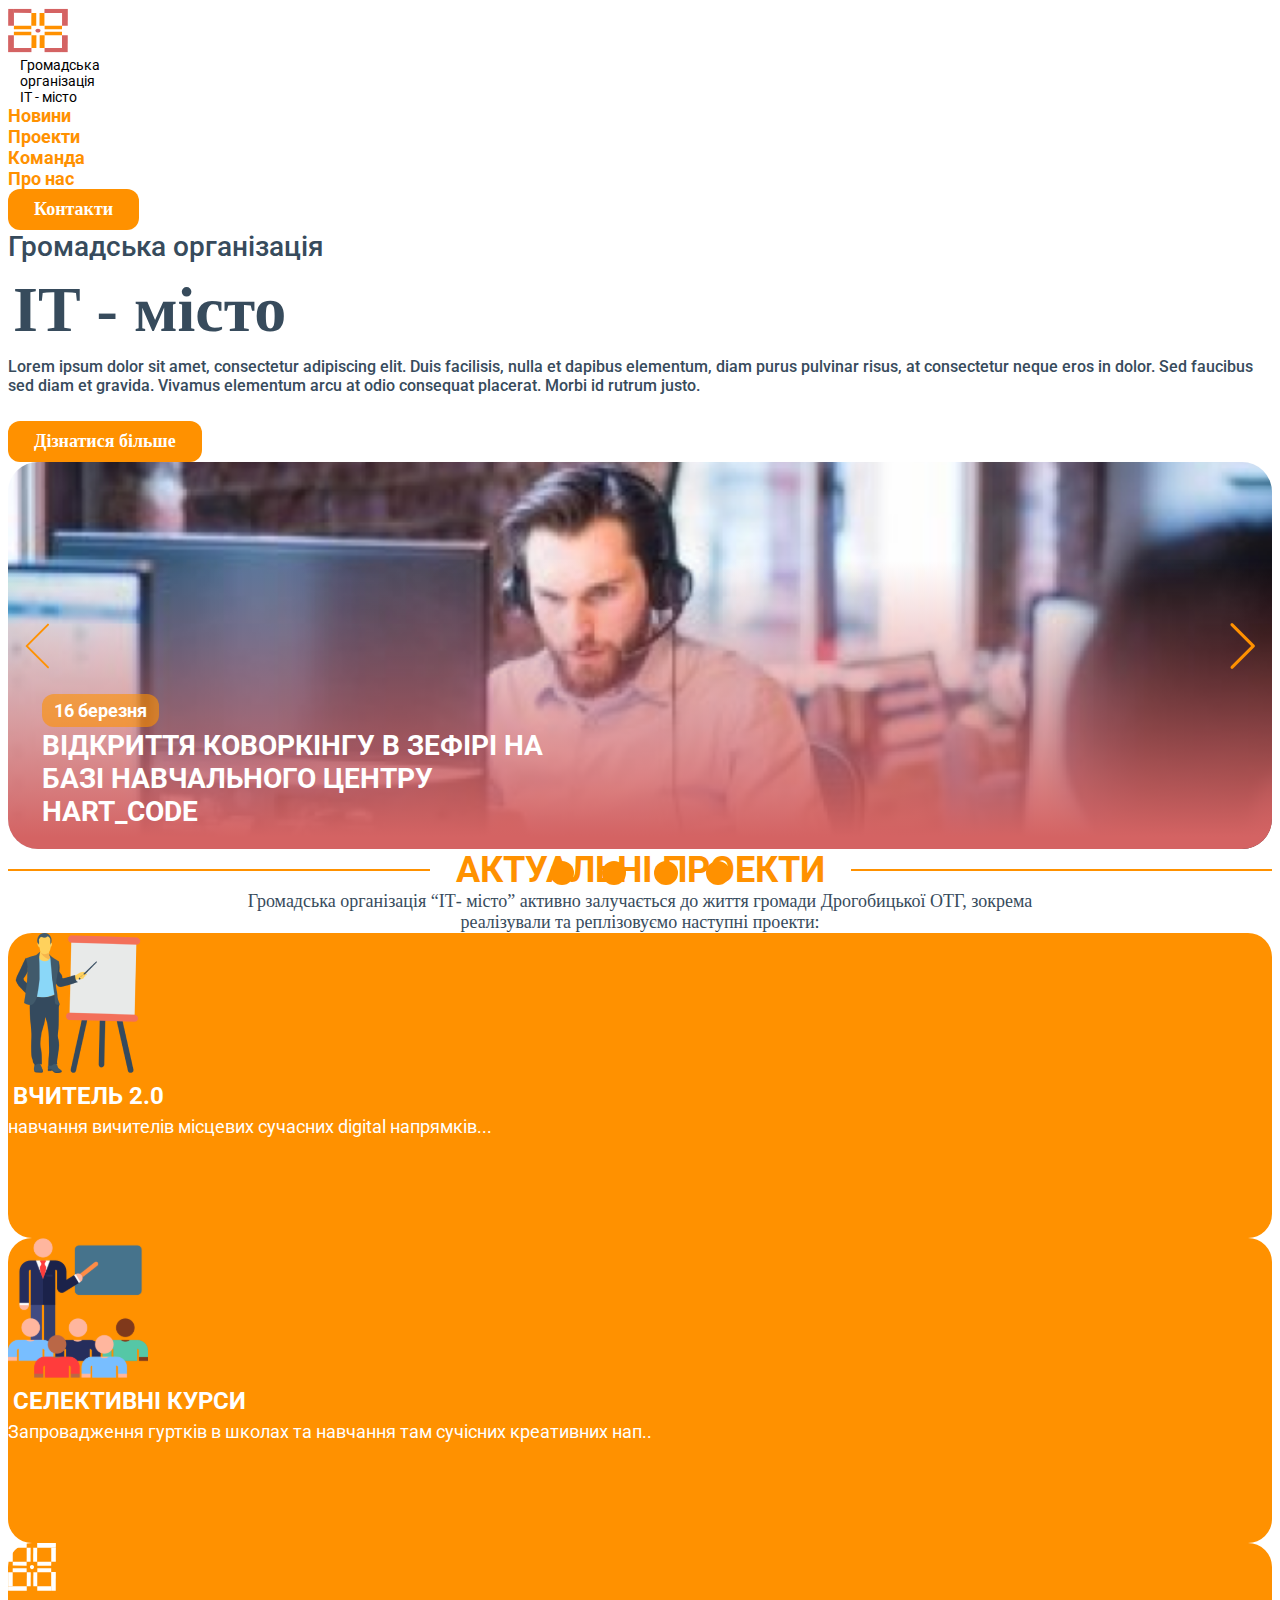
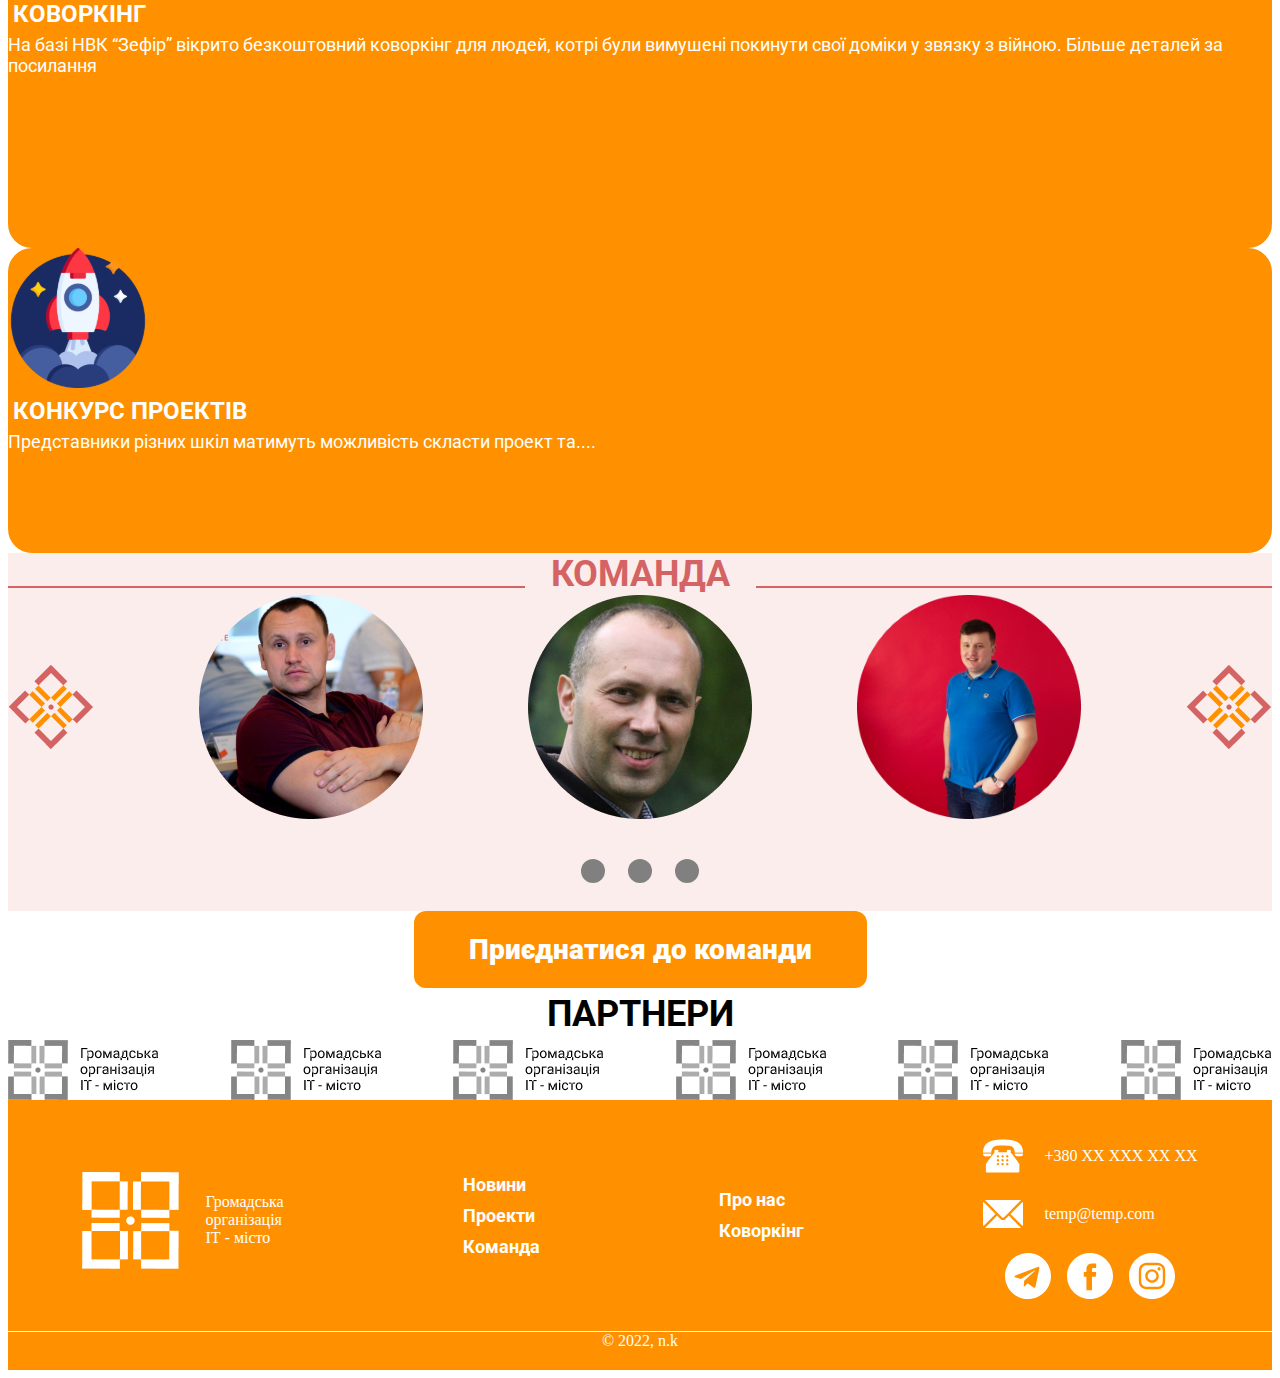
<file: index.html>
<!DOCTYPE html>
<html lang="en">

<head>
   <meta charset="UTF-8">
   <meta http-equiv="X-UA-Compatible" content="IE=edge">
   <meta name="viewport" content="width=device-width, initial-scale=1">
   <title>IT-city</title>
   <link rel="icon" type="image/x-icon" href="img/favicon.ico">
   <link rel="preconnect" href="https://fonts.googleapis.com">
   <link rel="preconnect" href="https://fonts.gstatic.com" crossorigin>
   <link
      href="https://fonts.googleapis.com/css2?family=Inter+Tight:wght@400;700&family=Montserrat:ital,wght@0,100;0,200;0,300;0,400;0,500;0,600;0,700;1,100;1,200;1,300;1,400;1,500;1,600&family=Roboto:ital,wght@0,100;0,300;0,400;0,500;0,700;0,900;1,100;1,300;1,400;1,500;1,700;1,900&display=swap"
      rel="stylesheet">
   <link href="https://cdn.jsdelivr.net/npm/bootstrap@5.2.2/dist/css/bootstrap.min.css" rel="stylesheet"
      integrity="sha384-Zenh87qX5JnK2Jl0vWa8Ck2rdkQ2Bzep5IDxbcnCeuOxjzrPF/et3URy9Bv1WTRi" crossorigin="anonymous">
   <link rel="stylesheet" href="style/reset.css">
   <link rel="stylesheet" href="style/style.css">
   <link rel="stylesheet" href="style/media.css">
</head>

<body>
   <div class="container">
      <div class="row">
         <div class="col-12 d-flex align-items-center mt-4 mb-4">
            <div class="col-6 col-4 col-sm-6 col-md-5 col-lg-5 col-xl-6">
               <div class="logo d-flex">
                  <a href="#" class="d-flex text-decoration-none">
                     <img src="img/Group 2 1.svg" alt="img">
                     <p class="logo-text ">Громадська <br> організація <br> ІТ - місто</p>
                  </a>
               </div>
            </div>
            <div class="col-6 col-xl-6"><!--Тут я додав кол іксел 6-->
               <nav class="d-flex col-12">
                  <ul class="menu d-flex gap-4 align-items-center col-4 col-sm-4 col-md-8 col-lg-10 col-xl-8">
                     <li>
                        <a href="#">Новини</a>
                     </li>
                     <li>
                        <a href="#">Проекти</a>
                     </li>
                     <li>
                        <a href="#">Команда</a>
                     </li>
                     <li>
                        <a href="#">Про нас</a>
                     </li>
                  </ul>
                  <a class=" header__btn btn" href="">Контакти</a>
                  <div class="icon-menu">
                     <span></span>
                  </div>
               </nav>
            </div>
         </div>
      </div>
   </div>

   <div class="container">
      <div class="row hero__revers">
         <div class="col-12 col-sm-12 col-md-6 col-lg-5 col-xl-6 mb-4">
            <div class="hero__title">
               <p class="hero__title-head">Громадська організація </p>
               <h1>ІТ - місто</h1>
               <p>Lorem ipsum dolor sit amet, consectetur adipiscing elit. Duis facilisis, nulla et
                  dapibus elementum, diam
                  purus pulvinar risus, at consectetur neque eros in dolor. Sed faucibus sed diam et gravida. Vivamus
                  elementum arcu at odio consequat placerat. Morbi id rutrum justo.
               </p>
               <a class="btn__title" href="#">Дізнатися більше</a>
            </div>
         </div>
         <div class="col-12 col-sm-12 col-md-6 col-lg-7 col-xl-6 mb-4">
            <div class="events__card">
               <div class="event__image">
                  <div class="gradient">
                     <div class="arrows">
                        <div class="arrow__left"></div>
                        <div class="arrow__right"></div>
                     </div>
                     <div class="event__date">
                        <div class="date"><a href="#">16 березня</a></div>
                     </div>
                     <div class="event__describe">
                        ВІДКРИТТЯ КОВОРКІНГУ В ЗЕФІРІ НА БАЗІ НАВЧАЛЬНОГО ЦЕНТРУ HART_CODE
                     </div>
                  </div>
                  <div class="image__circles">
                     <div class="circles__img"></div>
                     <div class="circles__img"></div>
                     <div class="circles__img"></div>
                     <div class="circles__img"></div>
                  </div>
               </div>
            </div>
         </div>
      </div>
   </div>

   <div class="container">
      <div class="row">
         <div class="col-12 mt-5 mb-5">
            <div class="line">
               <div></div>
               <h2>АКТУАЛЬНІ ПРОЕКТИ</h2>
               <div></div>
            </div>
            <div class="projects__text text">
               <p>
                  Громадська організація “ІТ- місто” активно залучається до життя громади Дрогобицької ОТГ,
                  зокрема реалізували та реплізовуємо наступні проекти:
               </p>
            </div>
         </div>
      </div>
   </div>

   <div class="container">
      <div class="row">
         <div class="col-12 col-sm-6 col-lg-4 col-xl-3 mb-4">
            <div class="item p-3 d-flex flex-column align-items-center">
               <img class="mb-2" src="img/presentation 1.png" alt="">
               <h2 class="text-center mb-2">ВЧИТЕЛЬ 2.0</h2>
               <p class="text-center mb-3">навчання вичителів місцевих сучасних digital напрямків...</p>
            </div>
         </div>
         <div class="col-12 col-sm-6 col-lg-4 col-xl-3 mb-4">
            <div class="item p-3 d-flex flex-column align-items-center">
               <img class="mb-2" src="img/classroom 1.svg" alt="">
               <h2 class="text-center mb-2">СЕЛЕКТИВНІ КУРСИ</h2>
               <p class="text-center mb-3">Запровадження гуртків в школах та навчання там сучісних креативних нап..
               </p>
            </div>
         </div>
         <div class="col-12 col-sm-6 col-lg-4 col-xl-3 mb-4">
            <div class="item p-3 d-flex flex-column align-items-center">
               <img class="mb-2" src="img/Group 2 3.svg" alt="">
               <h2 class="text-center mb-2">КОВОРКІНГ</h2>
               <p class="text-center mb-3">На базі НВК “Зефір” вікрито безкоштовний коворкінг для людей, котрі були
                  вимушені покинути свої доміки у звязку з війною. Більше деталей за посилання</p>
            </div>
         </div>
         <div class="col-12 col-sm-6 col-lg-4 col-xl-3 mb-4">
            <div class="item p-3 d-flex flex-column align-items-center">
               <img class="mb-2" src="img/project 1.svg" alt="">
               <h2 class="text-center mb-2">КОНКУРС ПРОЕКТІВ</h2>
               <p class="text-center mb-3"> Представники різних шкіл матимуть можливість скласти проект та....</p>
            </div>
         </div>
      </div>
   </div>

   <div class="container">
      <div class="row">
         <div class="col-12">
            <div class="team col-sm-12 col-lg-12 col-xl-12 mb-5">
               <div class="team__line mb-5">
                  <div></div>
                  <h2 class="mt-4">КОМАНДА</h2>
                  <div></div>
               </div>
               <div class="_container col-sm-12 col-md-12 col-lg-12 col-xl-12">
                  <div class="team__cards">
                     <div class="team__image team__image-992 ">
                        <img src="img/Group 2 2.png" alt="">
                     </div>
                     <div class="team__image">
                        <img src="img/faceone.png" alt="">
                     </div>
                     <div class="team__image">
                        <img src="img/facetwo.png" alt="">
                     </div>
                     <div class="team__image">
                        <img src="img/facethree.png" alt="">
                     </div>
                     <div class="team__image team__image-992">
                        <img src="img/Group 2 2.png" alt="">
                     </div>
                  </div>
                  <div class="team__circle">
                     <div class="circles-team"></div>
                     <div class="circles-team"></div>
                     <div class="circles-team"></div>
                  </div>
               </div>
            </div>
         </div>
      </div>
   </div>

   <div class="team__btn mb-4">
      <a class="big__btn" href="#">Приєднатися до команди</a>
   </div>

   <div class="container">
      <div class="row">
         <div class="col-12">
            <div class="partners mb-4">
               <div class="_container">
                  <div class="partners__title mb-4">
                     <h2>ПАРТНЕРИ</h2>
                  </div>
                  <div class="partners__image">
                     <div class="partners__img"></div>
                     <div class="partners__img"></div>
                     <div class="partners__img"></div>
                     <div class="partners__img"></div>
                     <div class="partners__img"></div>
                     <div class="partners__img"></div>
                  </div>
               </div>
            </div>
         </div>
      </div>
   </div>

   <div class="container-fluid">
      <div class="row">
         <div class="col-12">
            <footer class="footer mt-4">
               <div class="_container">
                  <div class="footer__main">
                     <div class="footer__logo">
                        <img src="img/Group 2 3.png" alt="">
                        <p>
                           Громадська <br>
                           організація <br>
                           ІТ - місто
                        </p>
                     </div>
                     <div>
                        <ul class="footer__menu">
                           <li><a class="footer__link  " href="">Новини</a></li>
                           <li><a class="footer__link" href="">Проекти</a></li>
                           <li><a class="footer__link" href="">Команда</a></li>
                        </ul>
                     </div>

                     <ul class="footer__menu">
                        <li><a class="footer__link" href="">Про нас</a></li>
                        <li><a class="footer__link" href="">Коворкінг</a></li>
                     </ul>

                     <div class="footer__info">
                        <div class="footer__contacts">
                           <a class="footer__contacts-tel" href="tel:380 XX XXX XX XX">
                              +380 XX XXX XX XX
                           </a>
                           <a class="footer__contacts-mail" href="#">temp@temp.com</a>
                        </div>

                        <div class="footer__social">
                           <a href="#"><img class="footer__social-icon" src="img/telegram 1.svg" alt=""></a>
                           <a href="#"><img class="footer__social-icon" src="img/facebook 1.svg" alt=""></a>
                           <a href="#"><img class="footer__social-icon" src="img/instagram (1) 1.svg" alt=""></a>
                        </div>
                     </div>
                  </div>
                  <div class="footer__copy">
                     <a href="https://www.linkedin.com/in/nazarii-kekosh-275660272/" target="_blank">© 2022, n.k</a>
                  </div>
               </div>
            </footer>
         </div>
      </div>
   </div>

</body>

</html>
</file>
<file: style/style.css>
body {
	overflow-x: hidden;
}

.logo-text {
	color: #000;
	font-family: 'Roboto';
	font-size: 14px;
	line-height: 16px;
	margin-left: 12px;
}

ul li {
	list-style: none;
}

li a {
	text-decoration: none;
	color: #FF9100;
	font-family: 'Roboto';
	font-size: 18px;
	font-weight: 700;
	line-height: 21px;
	column-gap: 26px;
	white-space: nowrap;
}

li a:hover {
	color: #D46363;
}

.btn,
.btn__title {
	display: inline-flex;
	padding: 10px 26px;
	background: #FF9100;
	border-radius: 12px;
	color: #fff !important;
	text-decoration: none;
	font-weight: 700;
	font-size: 18px;
	line-height: 21px;
}

.btn__title {
	margin-top: 26px;
}

.btn:hover,
.btn__title:hover {
	background-color: #D46363;
}

.icon-menu {
	display: none;
	margin-left: 20px;
	position: relative;
	z-index: 2;
	overflow: hidden;
	width: 30px;
	height: 20px;
}

.icon-menu span {
	position: absolute;
	height: 3px;
	width: 100%;
	top: 50%;
	left: 0;
	transform: translate(0px, -50%);
	background-color: #D46363;
}

.icon-menu::before {
	content: '';
	position: absolute;
	height: 2px;
	width: 100%;
	top: 0;
	left: 0;
	background-color: #FF9100;
}

.icon-menu::after {
	content: '';
	position: absolute;
	height: 2px;
	width: 100%;
	bottom: 0;
	left: 0;
	background-color: #FF9100;
}

.hero__title p {
	font-family: 'Roboto';
	color: #374B5C;
	font-weight: 500;
}

.hero__title-head {
	font-size: 28px;
}

.hero__title h1 {
	font-family: 'Roboto Slab';
	font-weight: 700;
	font-size: 64px;
	line-height: 84px;
	color: #374B5C;
}

.events__card {
	position: relative;
	border-radius: 30px;
	flex: 0 1 100%;
}

.event__image {
	position: relative;
	border-radius: 30px;
	min-height: 387px;
	max-width: 100%;
	background-image: url('../img/hero-image.png');
	background-repeat: no-repeat;
	background-position: center;
	background-size: cover;
}

.gradient {
	position: absolute;
	border-radius: 30px;
	z-index: 2;
	width: 100%;
	height: 100%;
	top: 0;
	left: 0;
	background: linear-gradient(180deg, rgba(0, 0, 0, 0) 25.53%, #D46363 96.89%);
}

.image__circles {
	position: absolute;
	left: 50%;
	bottom: -70px;
	display: flex;
	justify-content: center;
	transform: translate(-50%, 0%);
}

.circles__img {
	width: 24px;
	height: 24px;
	margin: 0 14px;
	margin-bottom: 34px;
	background-color: #FF9100;
	border-radius: 50%;
}

.circles__img:hover {
	background-color: #d56363;
	cursor: pointer;
}

.arrows {
	display: flex;
	justify-content: space-between;
	padding-top: 152px;
	padding-bottom: 22px;
}

.arrow__left {
	background-image: url('../img/arrow-left.png');
	width: 64px;
	height: 64px;
	cursor: pointer;
}

.arrow__right {
	background-image: url('../img/arrow-right.png');
	width: 64px;
	height: 64px;
	cursor: pointer;
}

.event__date {
	margin-left: 34px;
	margin-bottom: 8px;
	display: inline-block;
}

.date {
	display: inline;
	padding: 6px 12px;
	width: 100%;
	background-color: rgba(255, 145, 0, 0.6);
	border-radius: 12px;
	font-family: 'Roboto';
	font-style: normal;
	font-weight: 700;
	font-size: 18px;
	line-height: 21px;
	color: #FFFFFF;
	transition: 1s;
}

.date:hover {
	background-color: #FF9100;
	transition: 1s;
	padding: 8px 16px;
}

.event__describe {
	margin-left: 34px;
	max-width: 530px;
	z-index: 2;
	font-family: 'Roboto';
	font-weight: 700;
	font-size: 28px;
	line-height: 33px;
	color: #FFFFFF;
}

.line {
	display: flex;
	align-items: center;
}

.line div {
	height: 2px;
	width: 100%;
	background-color: #FF9100;
}

.line h2 {
	white-space: nowrap;
	font-family: 'Roboto';
	font-size: 36px;
	line-height: 42px;
}

.line h2 {
	margin: 0 26px;
	color: #FF9100;
}

.projects__text {
	max-width: 836px;
	margin: 0 auto;
}

.text p {
	text-align: center;
	font-size: 18px;
	line-height: 21px;
	color: #374B5C;
}

.item {
	min-height: 305px;
	max-height: 305px;
	min-width: 100%;
	max-width: 100%;
	background-color: #FF9100;
	border-radius: 24px;
	transition: all 0.4s ease 0s;
}

.item:hover {
	background-color: #D46363;
	box-shadow: 5px 5px 10px #d46363a0;
	transform: scale(1.02);
	cursor: pointer;
}

.item h2,
p {
	color: #fff;
}

.item h2 {
	font-family: 'Roboto';
	font-weight: 700;
	font-size: 24px;
	line-height: 1.2;
}

.item p {
	font-family: 'Roboto';
	font-size: 18px;
	line-height: 1.2;
}

.team {
	background-color: #fceded;
}

.team__image img {
	transition: all 0.3s ease 0s;
	cursor: pointer;
}

.team__image img:hover {
	transform: scale(1.03);
}

.team__line {
	display: flex;
	align-items: center;
}

.team__line div {
	height: 2px;
	width: 100%;
	background-color: #D46363;
	margin-top: 26px;
}

.team__line h2 {
	white-space: nowrap;
	color: #D46363;
	margin: 0 26px;
	font-family: 'Roboto';
	font-style: normal;
	font-weight: 700;
	font-size: 36px;
}

.team__cards {
	display: flex;
	justify-content: space-between;
	align-items: center;
	margin-bottom: 36px;
	gap: 20px;
}

.team__circle {
	display: flex;
	justify-content: center;
	align-items: center;
	padding-bottom: 28px;
	gap: 23px;
}

.circles-team {
	width: 24px;
	height: 24px;
	background-color: grey;
	border-radius: 50%;
}

.circles-team:hover {
	background-color: #d56363;
	cursor: pointer;
}

.team__btn {
	margin: 0 auto;
	display: flex;
	justify-content: center;
}

.big__btn {
	padding: 28px 55px;
	background: #FF9100;
	border-radius: 12px;
	font-size: 18px;
	line-height: 21px;
	font-family: 'Roboto';
	font-weight: 900;
	font-size: 28px;
}

.big__btn:hover {
	background-color: #d56363;
	cursor: pointer;
}

.partners__title {
	display: flex;
	justify-content: center;
}

.partners__title h2 {
	font-family: 'Roboto';
	font-weight: 700;
	font-size: 36px;
	line-height: 42px;
}

.partners__image {
	display: flex;
	align-items: center;
	gap: 20px;
	justify-content: space-between;
	flex-wrap: wrap;
}

.partners__img {
	background-image: url('../img/Vector\ 1.png');
	background-repeat: no-repeat;
	width: 151px;
	height: 60px;
	transition: 0.3s;
}

.partners__img:hover {
	background-image: url('../img/Vector\ 5.png');
	background-repeat: no-repeat;
	width: 151px;
	height: 60px;
	cursor: pointer;
}

.footer {
	background-color: #FF9100;
	color: #fff;
}

.footer__main {
	display: flex;
	align-items: center;
	padding: 37px 0 28px 0;
	gap: 30px;
	justify-content: space-around;
	border-bottom: 1px solid #FFFFFF;
}

.footer__logo {
	display: flex;
	justify-content: center;
	align-items: center;
	gap: 26px;
	color: #fff;
}

.footer__menu {
	list-style: none;
	align-self: center;
}

.footer__link {
	display: inline-block;
	margin-bottom: 10px;
	color: #fff;
	transition: all 0.3s ease 0s;
}

.footer__link:hover {
	color: #fff;
	transform: scale(1.1);
}

.footer__contacts {
	display: flex;
	flex-direction: column;
	gap: 20px;
	margin-bottom: 20px;
}

.footer__contacts-tel {
	display: inline-block;
	padding: 10px 0;
	padding-left: 62px;
	background: url('../img/old-typical-phone\ 1.png') left no-repeat;
}

.footer__contacts-mail {
	display: inline-block;
	padding: 10px 0;
	padding-left: 62px;
	background: url('../img/email\ 1.png') left no-repeat;
}

.footer__social {
	display: flex;
	justify-content: center;
	gap: 16px;
}

.footer__copy {
	display: flex;
	justify-content: center;
	align-items: center;
	padding-bottom: 20px;
}

.footer__copy a {
	transition: 0.4s;
}

.footer__copy :hover {
	text-shadow: #fff 1px 0 10px;
}
</file>
<file: style/media.css>
@media (max-width: 991px){
   .menu a{
      display: none;
   }

   .icon-menu {
      display: block;
      margin: auto;
   }

   .event__describe{
      font-size: 20px;
   }

   .team__image-992{
      display: none;
   }

   .team__cards{
      display: flex;
      justify-content: space-around;
   }

   .team__image img{
      display: flex;
      height: 140px;
      width: 140px;
   }
}

@media (max-width: 767px) {
   header .container {
      margin-bottom: 25px;
   }

   .event__describe{
      font-size: 16px;
   }

   .hero__revers{
      display: flex;
      flex-direction: column-reverse;
   }

   .hero__title{
    margin-top: 28px;
   }

   .btn__title{
      display: flex;
      justify-content: center;
   }

   .line{
      margin-top: 0;
   }

   .big__btn{
      font-size: 14px;
      font-weight: 900;
      padding: 12px 34px;
   }
   
   .footer__main {
      flex-wrap: wrap;
      justify-content: center;
   }
}

@media (max-width: 576px){
   .logo-text{
      display: none;
   }

   .projects__text{
      display: none;
   }

   .line h2{
      font-size: 20px;
      font-weight: 600;
      margin: 10px;
   }

   .icon-menu{
      display: block;
      margin: auto 5px;
   }

   .team__line h2{
      font-size: 18px;
      font-weight: 700;
   }

   .team__image img{
      height: 105px;
      width: 105px;
   }

   .circles-team{
      height: 12px;
      width: 12px;
   }
}

@media (max-width: 520px){
   .header__btn{
      font-size: 14px;
      padding: 10px 18px;
   }
}

@media (max-width: 480px){
   .team__line{
      margin-bottom: 24px;
   }

   .team__cards{
      display: flex;
      justify-content: space-evenly;
   }

   .team__image img{
      height: 85px;
      width: 85px;
   }

   .partners__image{
      display: flex;
      align-items: center;
      justify-content: center;
   }

   .footer__main {
      flex-direction: column;
      gap: 0;
   }

   .footer__contacts {
      display: none;
   }

   .footer__info {
      margin-top: 14px;
   }

   .footer__logo {
      display: none;
   }
}
</file>
